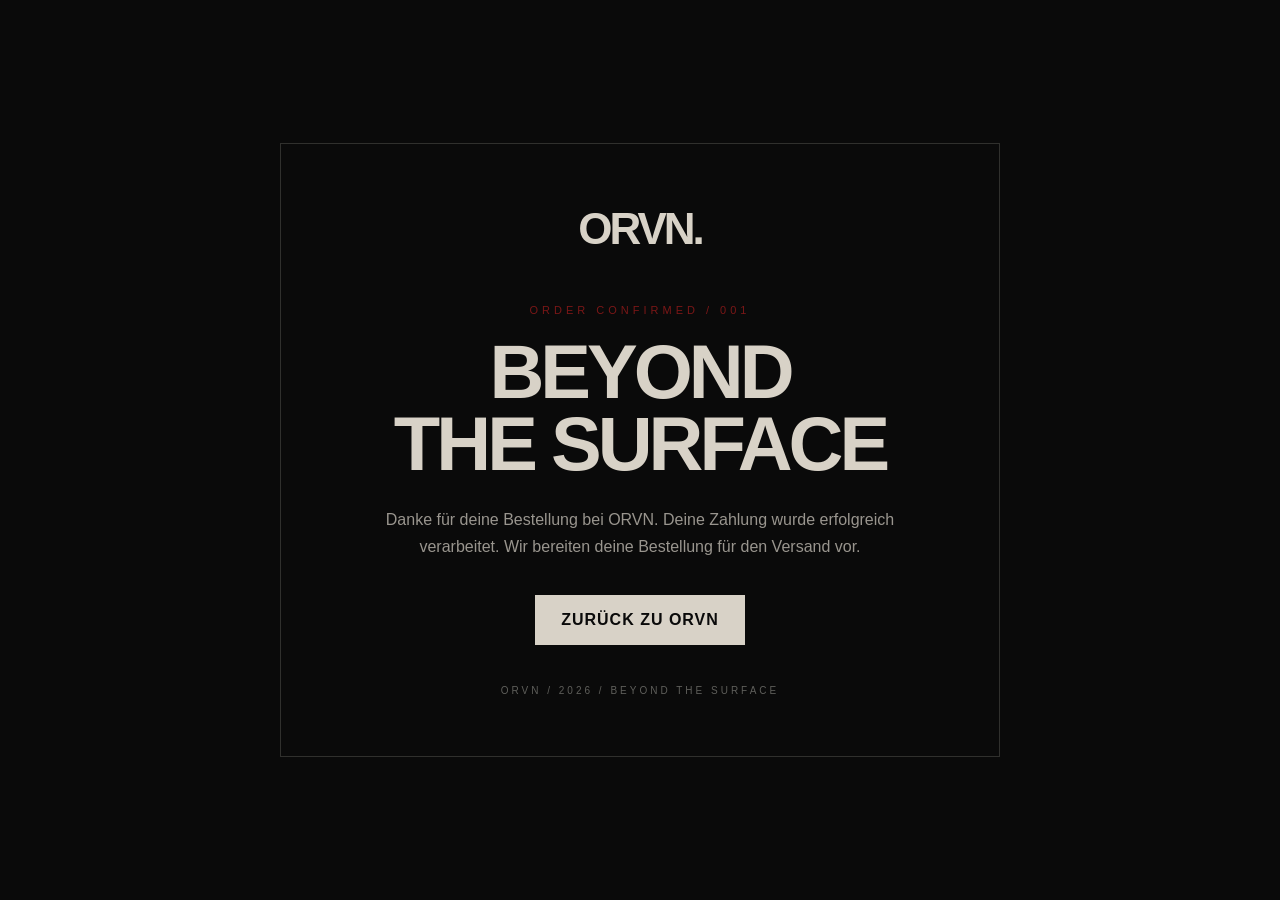
<file: index.html>
<!DOCTYPE html>
<html lang="de">

<head>

  <meta charset="UTF-8">

  <meta
    name="viewport"
    content="width=device-width, initial-scale=1.0"
  >

  <title>ORVN. — Bestellung bestätigt</title>

  <style>

    * {
      box-sizing: border-box;
    }

    html,
    body {
      margin: 0;
      padding: 0;
      min-height: 100%;
    }

    body {
      min-height: 100vh;

      background: #0a0a0a;

      color: #d8d2c7;

      font-family:
        Arial,
        Helvetica,
        sans-serif;

      display: flex;

      align-items: center;

      justify-content: center;

      padding: 24px;
    }

    .container {

      width: 100%;

      max-width: 720px;

      text-align: center;

      border: 1px solid #30302d;

      padding: 60px 30px;
    }

    .logo {

      font-size: 44px;

      font-weight: 900;

      letter-spacing: -3px;

      margin-bottom: 50px;
    }

    .number {

      color: #7a1717;

      font-size: 11px;

      letter-spacing: 4px;

      margin-bottom: 20px;
    }

    h1 {

      margin: 0 0 25px;

      font-size: clamp(
        42px,
        8vw,
        76px
      );

      line-height: 0.95;

      letter-spacing: -4px;

      text-transform: uppercase;
    }

    p {

      max-width: 520px;

      margin: 0 auto 35px;

      color: #99958e;

      line-height: 1.7;
    }

    a {

      display: inline-block;

      padding: 16px 26px;

      background: #d8d2c7;

      color: #0a0a0a;

      text-decoration: none;

      font-weight: 800;

      letter-spacing: 1px;
    }

    a:hover {

      opacity: 0.85;
    }

    .micro {

      margin-top: 40px;

      font-size: 10px;

      letter-spacing: 3px;

      color: #5f5f5b;
    }

  </style>

</head>


<body>

  <main class="container">

    <div class="logo">
      ORVN.
    </div>


    <div class="number">
      ORDER CONFIRMED / 001
    </div>


    <h1>
      BEYOND<br>
      THE SURFACE
    </h1>


    <p>
      Danke für deine Bestellung bei ORVN.
      Deine Zahlung wurde erfolgreich verarbeitet.
      Wir bereiten deine Bestellung für den Versand vor.
    </p>


    <a href="/">
      ZURÜCK ZU ORVN
    </a>


    <div class="micro">
      ORVN / 2026 / BEYOND THE SURFACE
    </div>

  </main>


  <script>

    // Alten Warenkorb nach erfolgreicher Bestellung löschen
    localStorage.removeItem('orvn_cart');

  </script>

</body>

</html>
</file>
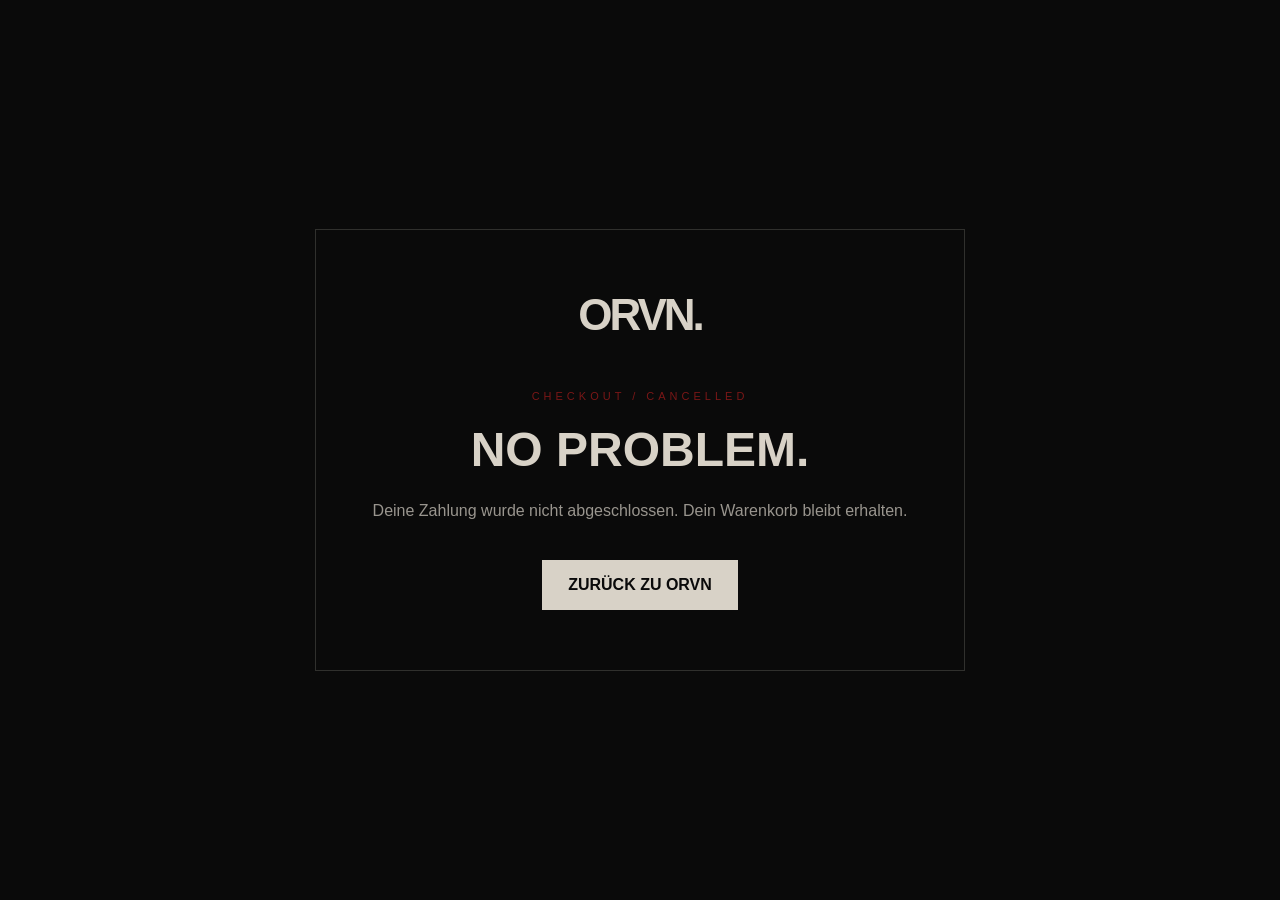
<file: cancel.html>
<!DOCTYPE html>
<html lang="de">

<head>

  <meta charset="UTF-8">

  <meta
    name="viewport"
    content="width=device-width, initial-scale=1.0"
  >

  <title>ORVN. — Checkout abgebrochen</title>

  <style>

    * {
      box-sizing: border-box;
    }

    body {

      margin: 0;

      min-height: 100vh;

      background: #0a0a0a;

      color: #d8d2c7;

      font-family:
        Arial,
        Helvetica,
        sans-serif;

      display: flex;

      align-items: center;

      justify-content: center;

      padding: 24px;
    }

    .container {

      width: 100%;

      max-width: 650px;

      text-align: center;

      border: 1px solid #30302d;

      padding: 60px 30px;
    }

    .logo {

      font-size: 44px;

      font-weight: 900;

      letter-spacing: -3px;

      margin-bottom: 50px;
    }

    .label {

      color: #7a1717;

      font-size: 11px;

      letter-spacing: 4px;

      margin-bottom: 20px;
    }

    h1 {

      font-size: 48px;

      margin: 0 0 20px;

      text-transform: uppercase;
    }

    p {

      color: #99958e;

      line-height: 1.7;

      margin-bottom: 35px;
    }

    a {

      display: inline-block;

      padding: 16px 26px;

      background: #d8d2c7;

      color: #0a0a0a;

      text-decoration: none;

      font-weight: 800;
    }

  </style>

</head>


<body>

  <main class="container">

    <div class="logo">
      ORVN.
    </div>

    <div class="label">
      CHECKOUT / CANCELLED
    </div>

    <h1>
      NO PROBLEM.
    </h1>

    <p>
      Deine Zahlung wurde nicht abgeschlossen.
      Dein Warenkorb bleibt erhalten.
    </p>

    <a href="/">
      ZURÜCK ZU ORVN
    </a>

  </main>

</body>

</html>
</file>
